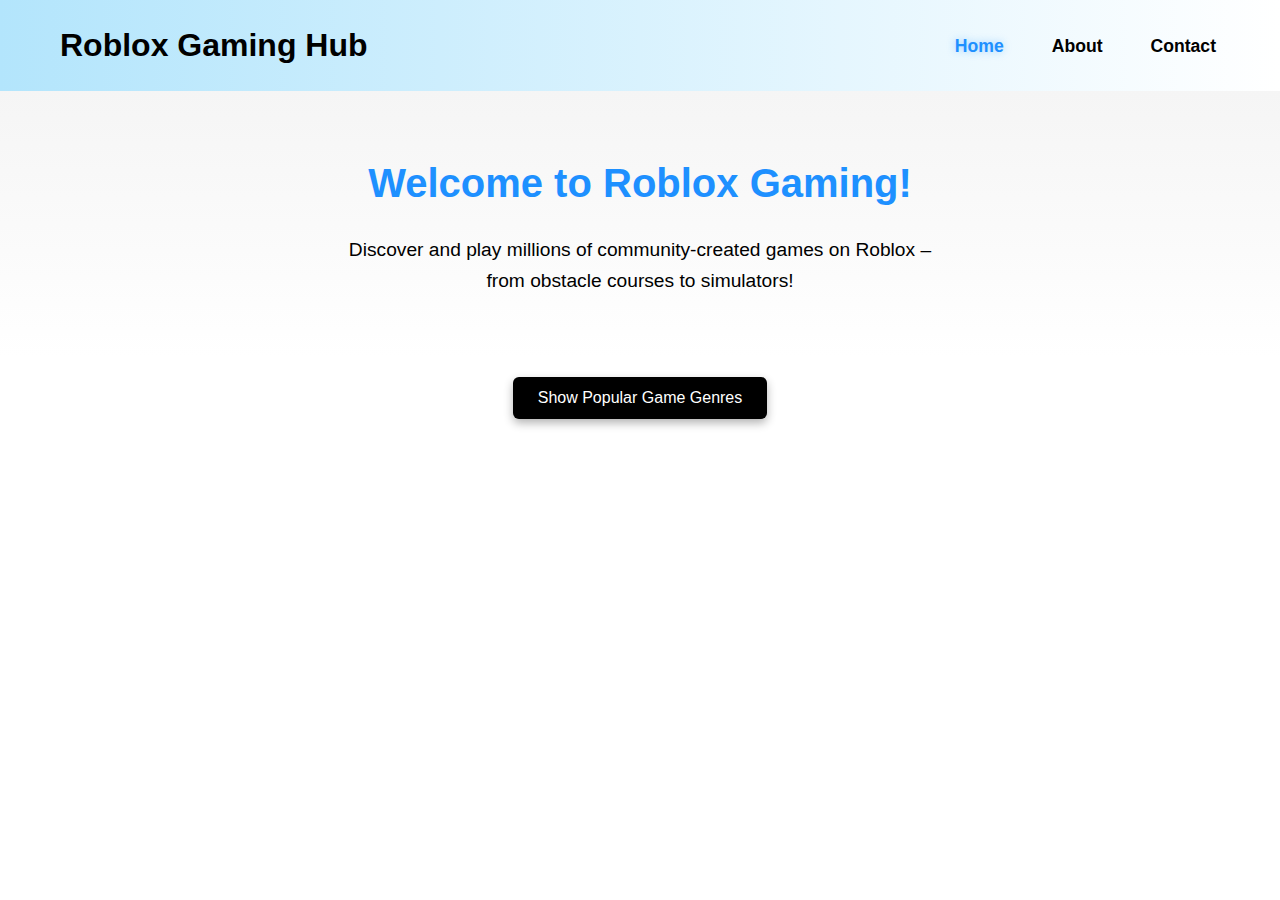
<file: index.html>
<!DOCTYPE html>
<html lang="en">
<head>
  <meta charset="UTF-8" />
  <meta name="viewport" content="width=device-width, initial-scale=1.0"/>
  <title>Roblox Gaming Hub</title>
  <link rel="stylesheet" href="style.css" />
</head>
<body>
  <header>
    <div class="header-container">
      <div class="logo">
        <h1>Roblox Gaming Hub</h1>
      </div>
      <nav>
        <div class="hamburger" id="hamburger">&#9776;</div>
        <div class="nav-links" id="navLinks">
          <a href="index.html" class="active">Home</a>
          <a href="about.html">About</a>
          <a href="contact.html">Contact</a>
        </div>
      </nav>
    </div>
  </header>

  <main>
    <section class="hero">
      <h2>Welcome to Roblox Gaming!</h2>
      <p id="welcomeText">Discover and play millions of community-created games on Roblox – from obstacle courses to simulators!</p>
    </section>

    <button id="toggleGenres">Show Popular Game Genres</button>
    <ul id="gameGenres" class="hidden">
      <li>Obby (Obstacle Courses)</li>
      <li>Simulator Games</li>
      <li>Tycoon Games</li>
      <li>Roleplay Games</li>
    </ul>
  </main>

  <script src="script.js"></script>
</body>
</html>
</file>
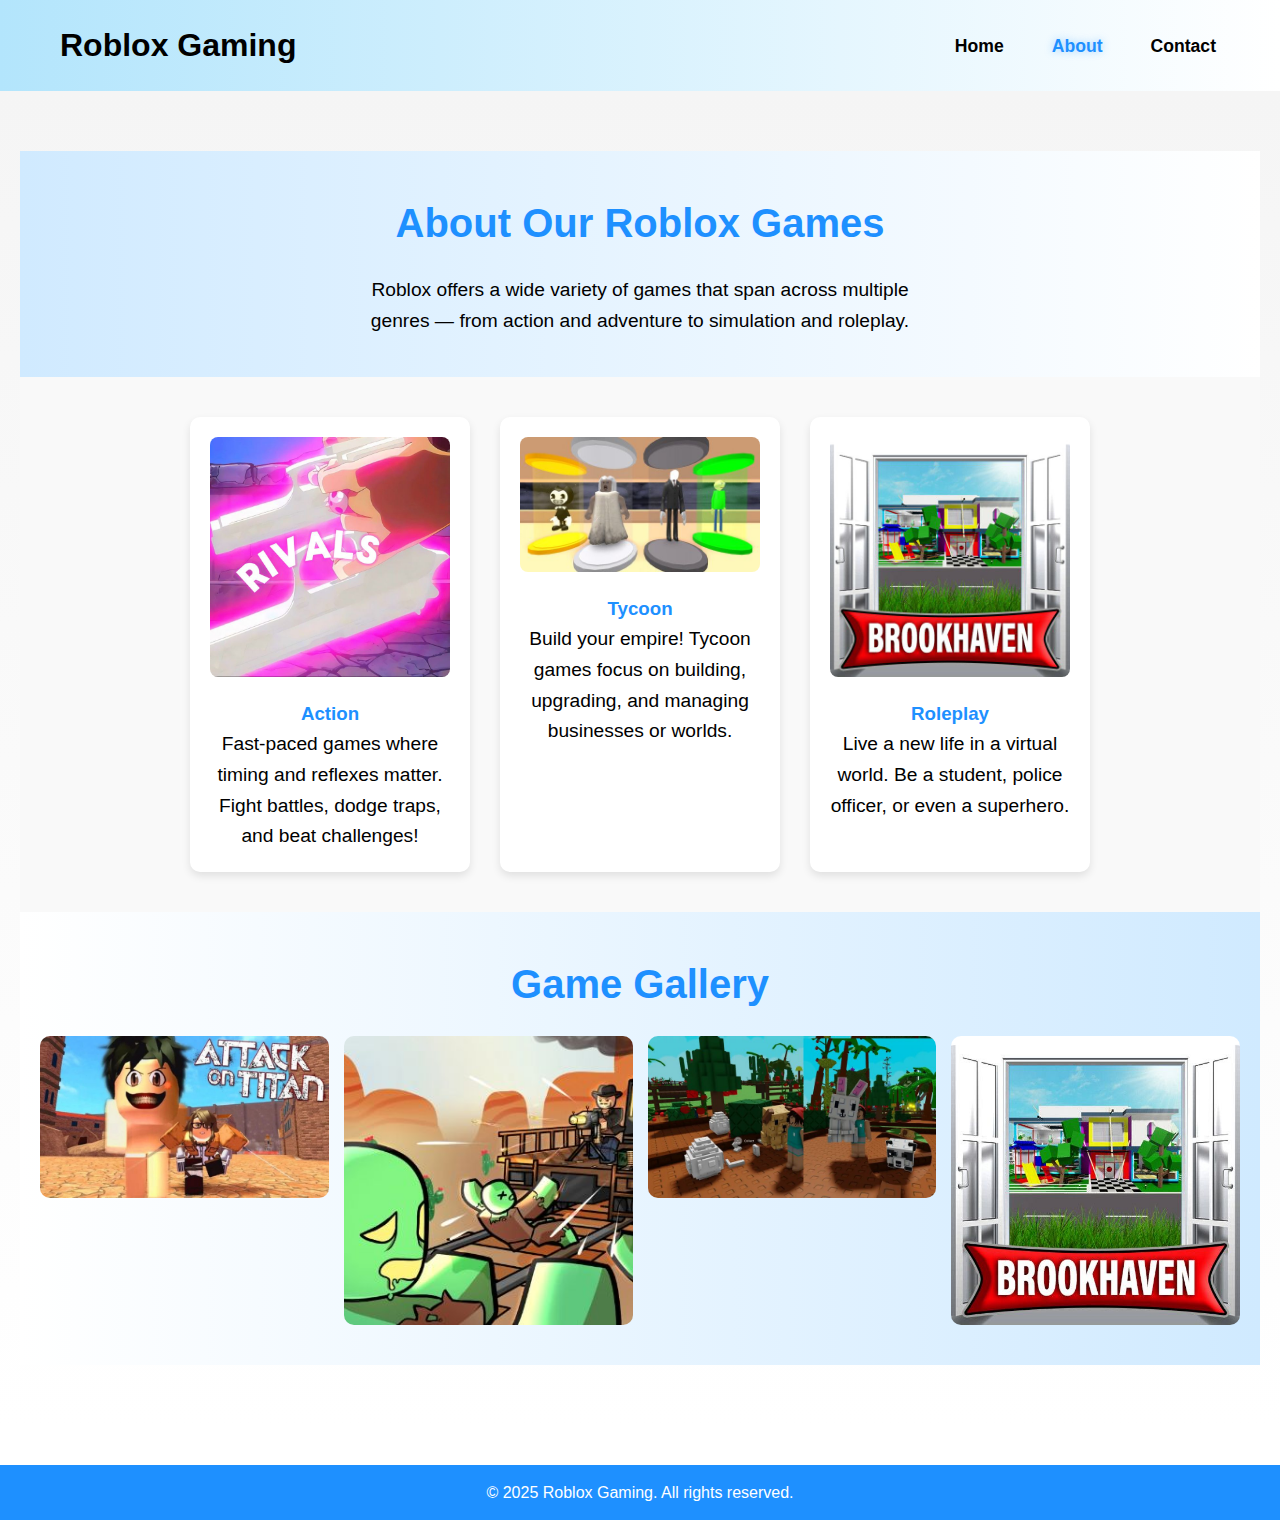
<file: about.html>
<!DOCTYPE html>
<html lang="en">
<head>
  <meta charset="UTF-8" />
  <meta name="viewport" content="width=device-width, initial-scale=1.0"/>
  <title>About - Roblox Gaming</title>
  <link rel="stylesheet" href="style.css" />
</head>
<body>
  <header>
    <div class="header-container">
      <div class="logo">
        <h1>Roblox Gaming</h1>
      </div>
      <nav>
        <div class="hamburger" id="hamburger">&#9776;</div>
        <div class="nav-links" id="navLinks">
          <a href="index.html">Home</a>
          <a href="about.html" class="active">About</a>
          <a href="contact.html">Contact</a>
        </div>
      </nav>
    </div>
  </header>

  <main class="hero">
    <section class="about-intro">
      <h2>About Our Roblox Games</h2>
      <p>Roblox offers a wide variety of games that span across multiple genres — from action and adventure to simulation and roleplay.</p>
    </section>

    <section class="genres">
      <div class="genre">
        <img src="images/Rivals.jpg" alt="Action Game" />
        <h3>Action</h3>
        <p>Fast-paced games where timing and reflexes matter. Fight battles, dodge traps, and beat challenges!</p>
      </div>
      <div class="genre">
        <img src="images/Tycoon.jpg" alt="Tycoon Game" />
        <h3>Tycoon</h3>
        <p>Build your empire! Tycoon games focus on building, upgrading, and managing businesses or worlds.</p>
      </div>
      <div class="genre">
        <img src="images/RP.jpg" alt="Roleplay Game" />
        <h3>Roleplay</h3>
        <p>Live a new life in a virtual world. Be a student, police officer, or even a superhero.</p>
      </div>
    </section>

    <section class="gallery">
      <h2>Game Gallery</h2>
      <div class="gallery-grid">
        <img src="images/AOT.jpg" alt="Attack on titan game" />
        <img src="images/Dead Rails.jpg" alt="Dead rails" />
        <img src="images/grow.jpg" alt="Grow a garden game" />
        <img src="images/RP.jpg" alt="Roleplay anything" />
      </div>
    </section>
  </main>

  <footer>
    <p>&copy; 2025 Roblox Gaming. All rights reserved.</p>
  </footer>

  <script src="script.js"></script>
</body>
</html>
</file>
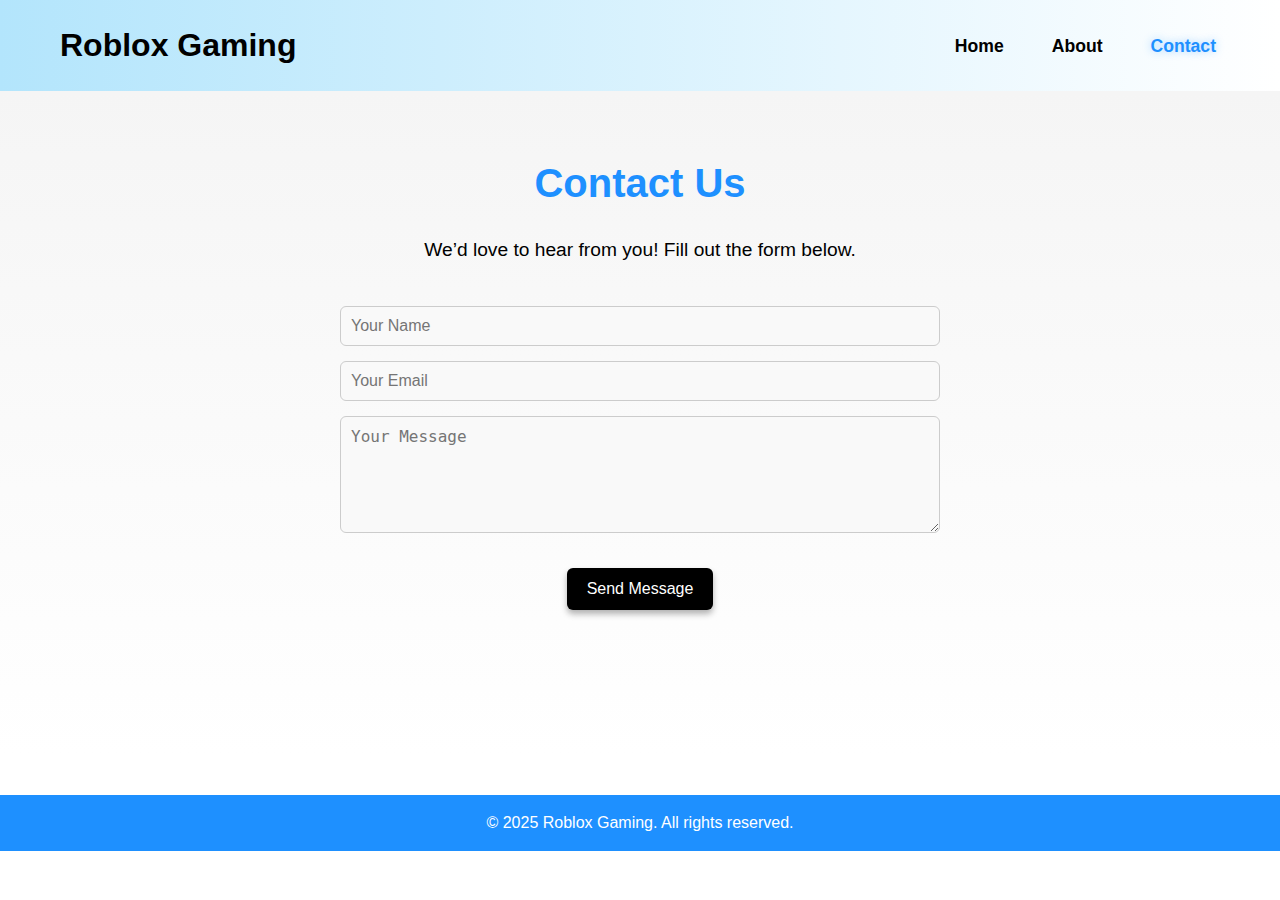
<file: contact.html>
<!DOCTYPE html>
<html lang="en">
<head>
  <meta charset="UTF-8" />
  <meta name="viewport" content="width=device-width, initial-scale=1.0"/>
  <title>Contact - Roblox Gaming</title>
  <link rel="stylesheet" href="style.css" />
</head>
<body>
  <header>
    <div class="header-container">
      <div class="logo">
        <h1>Roblox Gaming</h1>
      </div>
      <nav>
        <div class="hamburger" id="hamburger">&#9776;</div>
        <div class="nav-links" id="navLinks">
          <a href="index.html">Home</a>
          <a href="about.html">About</a>
          <a href="contact.html" class="active">Contact</a>
        </div>
      </nav>
    </div>
  </header>

  <main class="hero">
    <h2>Contact Us</h2>
    <p>We’d love to hear from you! Fill out the form below.</p>
    <form id="contactForm" class="contact-form">
      <input type="text" id="name" placeholder="Your Name" required />
      <input type="email" id="email" placeholder="Your Email" required />
      <textarea id="message" placeholder="Your Message" rows="5" required></textarea>
      <button type="submit">Send Message</button>
      <p id="formStatus"></p>
    </form>
  </main>

  <footer>
    <p>&copy; 2025 Roblox Gaming. All rights reserved.</p>
  </footer>

  <script src="script.js"></script>
</body>
</html>
</file>
<file: style.css>
/* Base reset */
* {
  margin: 0;
  padding: 0;
  box-sizing: border-box;
}

body {
  font-family: 'Segoe UI', Tahoma, Geneva, Verdana, sans-serif;
  background-color: #ffffff;
  color: #000;
  line-height: 1.6;
}

/* Header */
header {
  background: linear-gradient(to right, #b3e5fc, #ffffff); /* Baby blue to white */
  padding: 20px 0;
  box-shadow: 0 2px 5px rgba(0,0,0,0.1);
}

.header-container {
  max-width: 1200px;
  margin: auto;
  display: flex;
  justify-content: space-between;
  align-items: center;
  padding: 0 20px;
}

.logo h1 {
  font-size: 2rem;
  color: #000;
}

/* Navigation */
nav {
  position: relative;
}

.nav-links {
  display: flex;
  gap: 40px; /* Adds space between links */
}

.nav-links a {
  color: #000;
  text-decoration: none;
  font-weight: bold;
  font-size: 1.1rem;
  position: relative;
  transition: color 0.3s ease, text-shadow 0.3s ease;
  padding: 6px 4px;
}

.nav-links a::after {
  content: "";
  position: absolute;
  bottom: 0;
  left: 0;
  height: 2px;
  width: 100%;
  background-color: #ff6600;
  transform: scaleX(0);
  transition: transform 0.3s ease;
  transform-origin: right;
}

.nav-links a:hover::after {
  transform: scaleX(1);
  transform-origin: left;
}

.nav-links a:hover {
  color: #ff6600;
  text-shadow: 0 2px 6px rgba(255, 102, 0, 0.4); /* Hover shadow */
}

.nav-links a.active {
  color: #1e90ff;
  text-shadow: 0 0 8px rgba(30, 144, 255, 0.4); /* Low-opacity blue glow */
}

/* Hamburger for mobile */
.hamburger {
  display: none;
  font-size: 28px;
  cursor: pointer;
  color: #000;
}

/* Hero section */
.hero {
  padding: 60px 20px;
  text-align: center;
  background: linear-gradient(to bottom, #f5f5f5, #ffffff);
}

.hero h2 {
  font-size: 2.5rem;
  margin-bottom: 20px;
  color: #1e90ff;
}

.hero p {
  font-size: 1.2rem;
  max-width: 600px;
  margin: 0 auto;
}

/* Button */
button {
  background-color: #000;
  color: #fff;
  padding: 12px 25px;
  font-size: 1rem;
  border: none;
  border-radius: 6px;
  cursor: pointer;
  margin: 20px auto;
  display: block;
  transition: background-color 0.3s ease, transform 0.2s ease;
  box-shadow: 0 4px 10px rgba(0, 0, 0, 0.3);
}

button:hover {
  background-color: #ff6600;
  color: #000;
}

/* Game genres list */
#gameGenres {
  list-style: disc;
  padding-left: 40px;
  max-width: 500px;
  margin: 0 auto;
}

.hidden {
  display: none;
}

/* Footer */
footer {
  background-color: #1e90ff;
  color: #fff;
  text-align: center;
  padding: 15px 0;
  margin-top: 40px;
}

/* Responsive styles */
@media (max-width: 768px) {
  .nav-links {
    display: none;
    flex-direction: column;
    background-color: #ffffff;
    position: absolute;
    right: 0;
    top: 50px;
    padding: 10px 20px;
    box-shadow: 0 4px 8px rgba(0,0,0,0.2);
    border-radius: 8px;
    z-index: 10;
    gap: 15px;
  }

  .nav-links a {
    padding: 10px 0;
    width: 100%;
  }

  .nav-links.show {
    display: flex;
  }

  .hamburger {
    display: block;
  }
}


/* Contact Form */
.contact-form {
  max-width: 600px;
  margin: 40px auto;
  display: flex;
  flex-direction: column;
  gap: 15px;
}

.contact-form input,
.contact-form textarea {
  padding: 10px;
  font-size: 1rem;
  border: 1px solid #ccc;
  border-radius: 6px;
  width: 100%;
  background-color: #f9f9f9;
  transition: border-color 0.3s ease, box-shadow 0.3s ease;
}

.contact-form input:focus,
.contact-form textarea:focus {
  border-color: #1e90ff;
  box-shadow: 0 0 5px rgba(30, 144, 255, 0.3);
  outline: none;
}

.contact-form button {
  background-color: #000;
  color: white;
  padding: 12px 20px;
  border: none;
  font-size: 1rem;
  cursor: pointer;
  border-radius: 6px;
  transition: background-color 0.3s, box-shadow 0.3s;
  box-shadow: 0 4px 6px rgba(0,0,0,0.3);
}

.contact-form button:hover {
  background-color: #ff6600;
  color: #fff;
  box-shadow: 0 6px 10px rgba(255, 102, 0, 0.5);
}

#formStatus {
  color: #1e90ff;
  font-weight: bold;
  margin-top: 10px;
  text-align: center;
}


/* About Page Styles */
.about-intro {
  text-align: center;
  padding: 40px 20px;
  background: linear-gradient(to right, #d0eaff, #ffffff);
}

.genres {
  display: flex;
  justify-content: center;
  flex-wrap: wrap;
  gap: 30px;
  padding: 40px 20px;
  background-color: #f9f9f9;
}

.genre {
  background-color: #ffffff;
  border-radius: 10px;
  padding: 20px;
  width: 280px;
  text-align: center;
  box-shadow: 0 4px 8px rgba(0,0,0,0.1);
  transition: transform 0.3s;
}

.genre:hover {
  transform: translateY(-5px);
}

.genre img {
  width: 100%;
  height: auto;
  border-radius: 8px;
  margin-bottom: 15px;
}

.genre h3 {
  color: #1e90ff;
}

.gallery {
  padding: 40px 20px;
  background: linear-gradient(to right, #ffffff, #d0eaff);
  text-align: center;
}

.gallery-grid {
  display: grid;
  grid-template-columns: repeat(auto-fit, minmax(160px, 1fr));
  gap: 15px;
  margin-top: 20px;
}

.gallery-grid img {
  width: 100%;
  border-radius: 10px;
  transition: transform 0.3s ease;
}

.gallery-grid img:hover {
  transform: scale(1.05);
}

/* Responsive Adjustments */
@media (max-width: 768px) {
  .genres {
    flex-direction: column;
    align-items: center;
  }
  .genre {
    width: 90%;
  }
}
</file>
